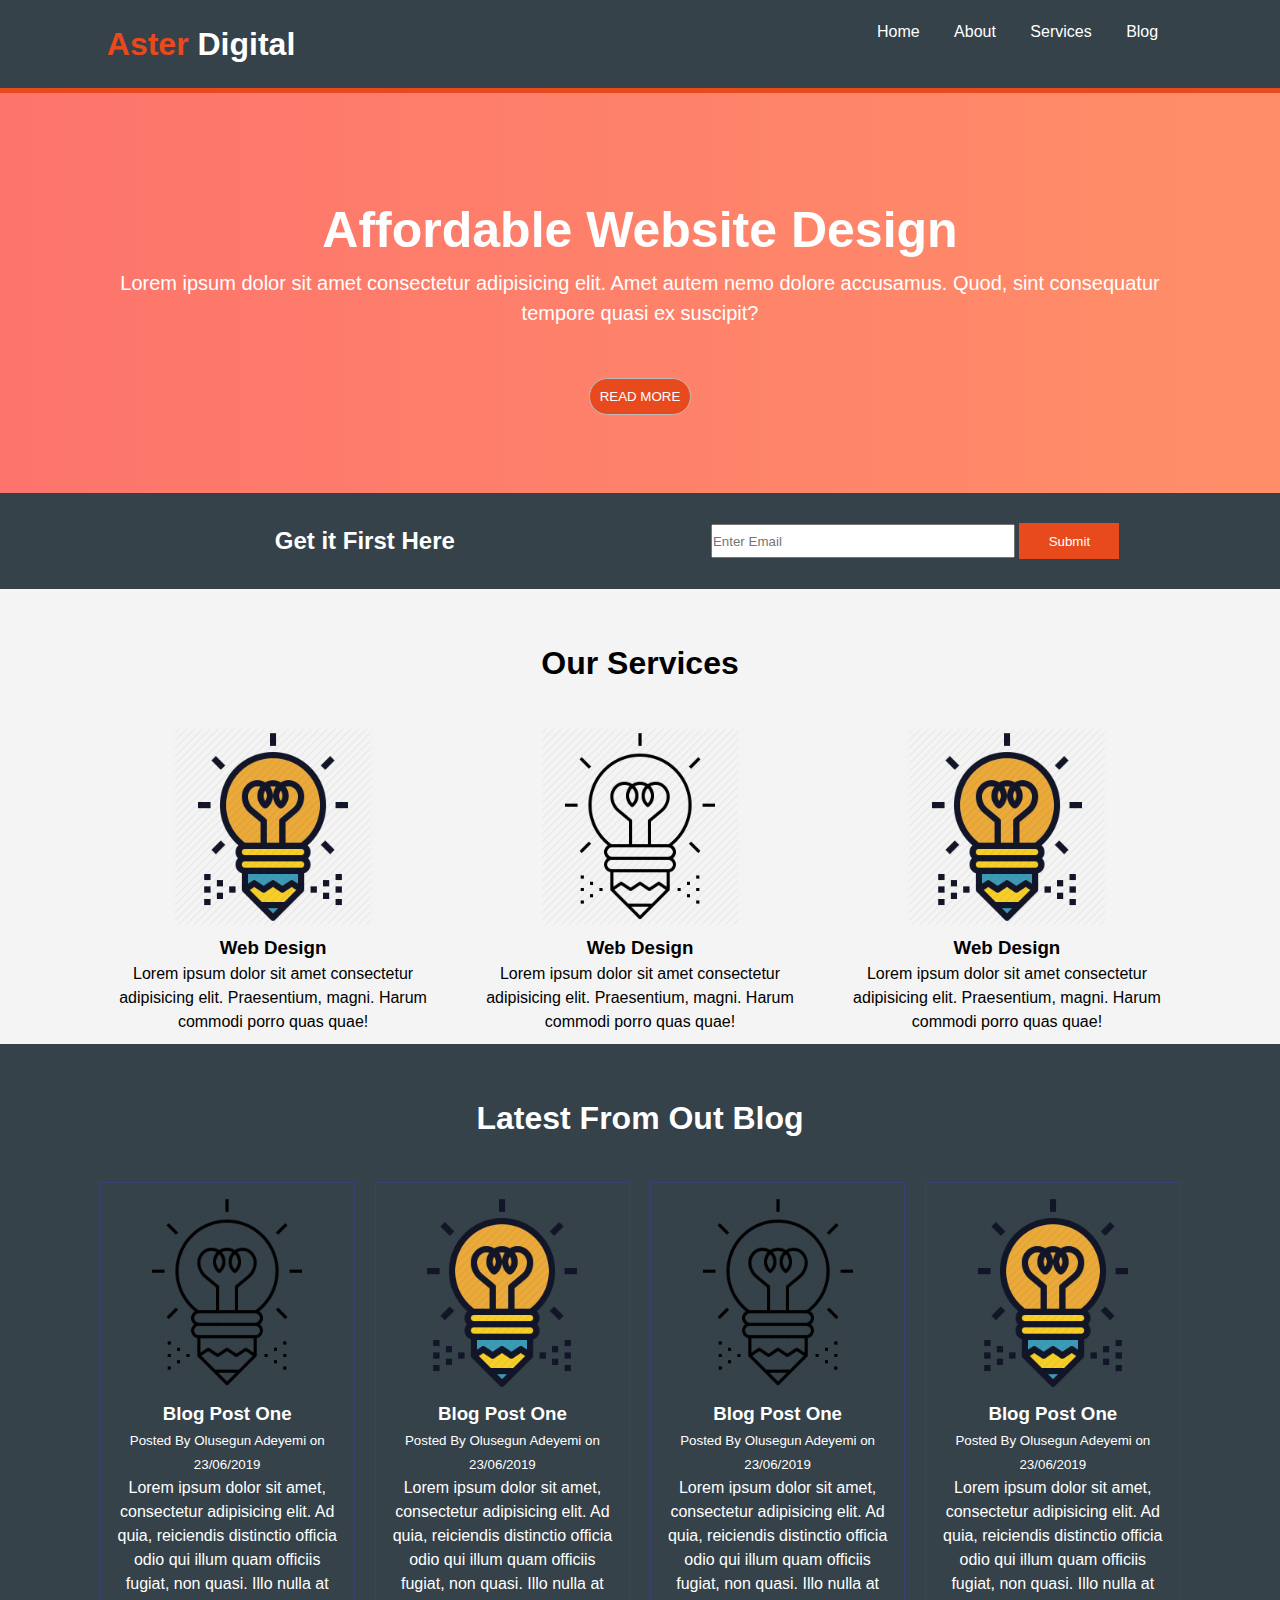
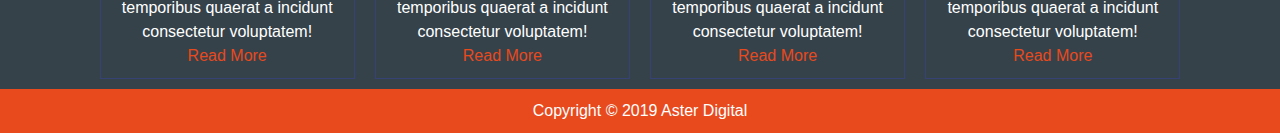
<file: index.html>
<!DOCTYPE html>
<html lang="en">
<head>
    <meta charset="UTF-8">
    <meta name="viewport" content="width=device-width, initial-scale=1.0">
    <meta http-equiv="X-UA-Compatible" content="ie=edge">
    <title>Aster Digital | Home Page</title>
    <link rel="stylesheet" href="css/main.css">
</head>
<body>
    <header>
        <div class="container header-class">
            <div class="head-class">
                <h1><span class="highlight">Aster</span> Digital</h1>
            </div>
            <div class="nav-class">
                <nav>
                    <ul>
                        <li><a href="index.html">Home</a></li>
                        <li><a href="about.html">About</a></li>
                        <li><a href="Service.html">Services</a></li>
                        <li><a href="blog.html.html">Blog</a></li>
                    </ul>
                </nav>
            </div>
        </div>
    </header>

    <main>
        <section class="showcase">
            <div class="container">
            <h1>Affordable Website Design</h1>
            <p>Lorem ipsum dolor sit amet consectetur adipisicing elit. Amet autem nemo dolore accusamus. Quod, sint consequatur tempore quasi ex suscipit?</p>
            <button formaction="#"> Read More</button>
            </div>
        </section>

        <section class="info">
            <div class="container info-div">
               <div class="info-text"><h2>Get it First Here</h2></div> 
               <div class="info-form">
                   <form action="" method="post">
                       <input type="email" placeholder="Enter Email">
                       <input type="submit" value="Submit">
                   </form>
               </div>
            </div>
        </section>
        <section class="services">
            <div class="container">
                <h2>Our Services</h2>
                <div class="boxes">
                    <div class="box">
                        <img src="img/1.png" alt="">
                        <h3>Web Design</h3>
                        <p>Lorem ipsum dolor sit amet consectetur adipisicing elit. Praesentium, magni. Harum commodi porro quas quae!</p>
                    </div>
                    <div class="box">
                        <img src="img/2.png" alt="">
                        <h3>Web Design</h3>
                        <p>Lorem ipsum dolor sit amet consectetur adipisicing elit. Praesentium, magni. Harum commodi porro quas quae!</p>
                    </div>
                    <div class="box">
                        <img src="img/1.png" alt="">
                        <h3>Web Design</h3>
                        <p>Lorem ipsum dolor sit amet consectetur adipisicing elit. Praesentium, magni. Harum commodi porro quas quae!</p>
                    </div>
                </div>
            </div>
        </section>
        <section class="blog-area">
            <div class="container">
                <h2>Latest From Out Blog</h2>
                <div class="blog-flex">
                    <div class="blog-post">
                        <img src="img/2.png" alt="">
                        <h3>Blog Post One</h3>
                        <small>Posted By Olusegun Adeyemi on 23/06/2019</small>
                        <p>Lorem ipsum dolor sit amet, consectetur adipisicing elit. Ad quia, reiciendis distinctio officia odio qui illum quam officiis fugiat, non quasi. Illo nulla at temporibus quaerat a incidunt consectetur voluptatem!</p>
                        <a href="#">Read More</a>
                    </div>
                    <div class="blog-post">
                        <img src="img/1.png" alt="">
                        <h3>Blog Post One</h3>
                        <small>Posted By Olusegun Adeyemi on 23/06/2019</small>
                        <p>Lorem ipsum dolor sit amet, consectetur adipisicing elit. Ad quia, reiciendis distinctio officia odio qui illum quam officiis fugiat, non quasi. Illo nulla at temporibus quaerat a incidunt consectetur voluptatem!</p>
                        <a href="#">Read More</a>
                    </div>
                    <div class="blog-post">
                        <img src="img/2.png" alt="">
                        <h3>Blog Post One</h3>
                        <small>Posted By Olusegun Adeyemi on 23/06/2019</small>
                        <p>Lorem ipsum dolor sit amet, consectetur adipisicing elit. Ad quia, reiciendis distinctio officia odio qui illum quam officiis fugiat, non quasi. Illo nulla at temporibus quaerat a incidunt consectetur voluptatem!</p>
                        <a href="#">Read More</a>
                    </div>
                    <div class="blog-post">
                        <img src="img/1.png" alt="">
                        <h3>Blog Post One</h3>
                        <small>Posted By Olusegun Adeyemi on 23/06/2019</small>
                        <p>Lorem ipsum dolor sit amet, consectetur adipisicing elit. Ad quia, reiciendis distinctio officia odio qui illum quam officiis fugiat, non quasi. Illo nulla at temporibus quaerat a incidunt consectetur voluptatem!</p>
                        <a href="#">Read More</a>
                    </div>
                </div>
            </div>
        </section>
    </main>
    <footer><p>Copyright &copy; 2019 Aster Digital</p></footer>
</body>
</html>
</file>
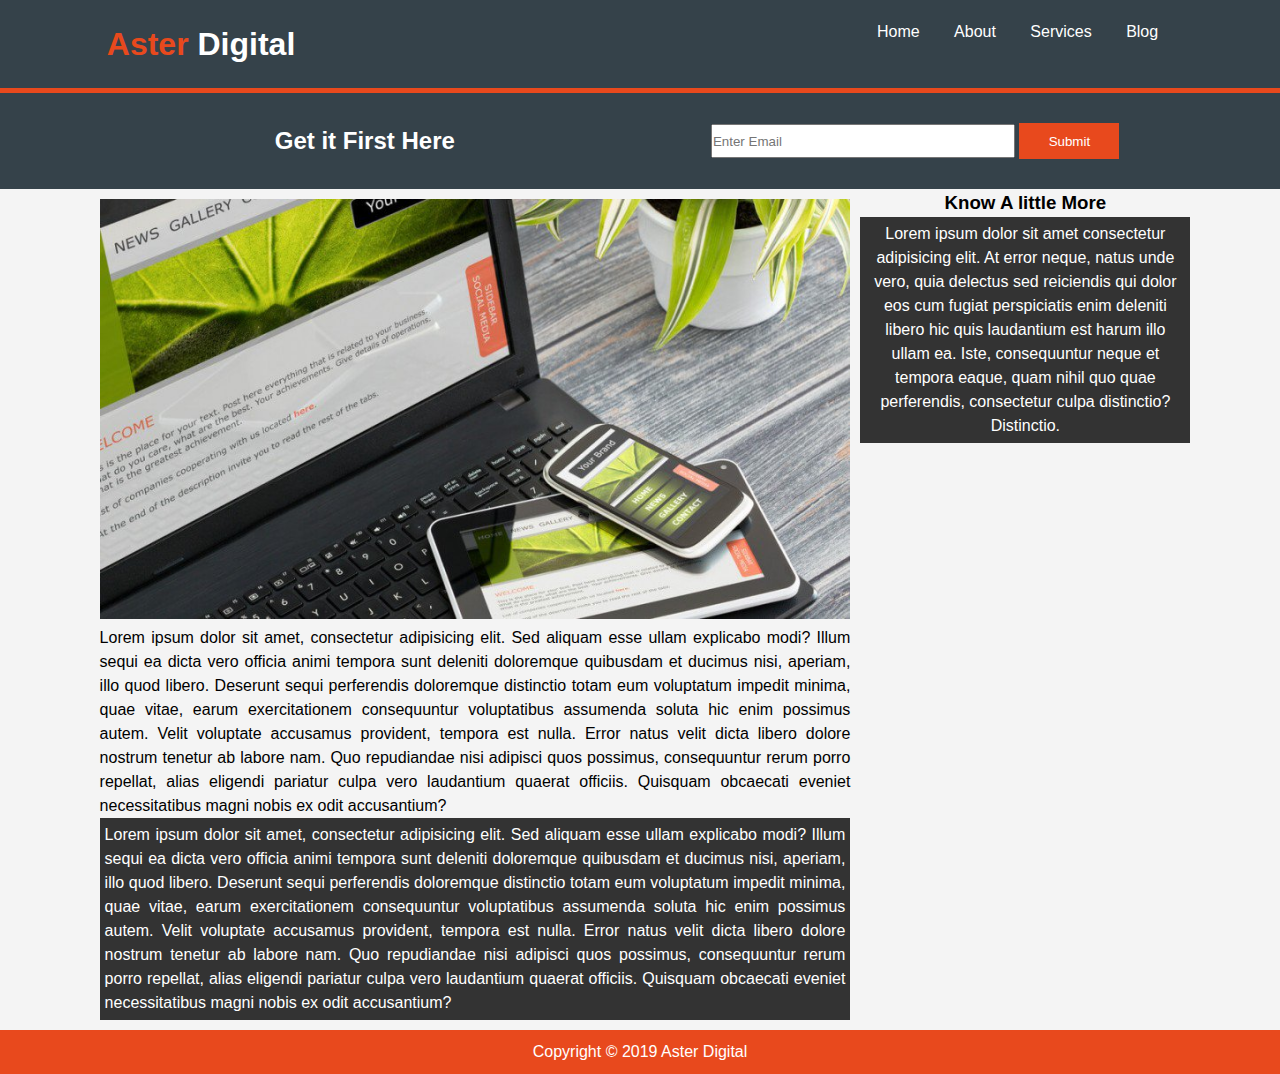
<file: about.html>
<!DOCTYPE html>
<html lang="en">
<head>
    <meta charset="UTF-8">
    <meta name="viewport" content="width=device-width, initial-scale=1.0">
    <meta http-equiv="X-UA-Compatible" content="ie=edge">
    <title>Aster Digital | Home Page</title>
    <link rel="stylesheet" href="css/main.css">
</head>
<body>
    <header>
        <div class="container header-class">
            <div class="head-class">
                <h1><span class="highlight">Aster</span> Digital</h1>
            </div>
            <div class="nav-class">
                <nav>
                    <ul>
                        <li><a href="index.html">Home</a></li>
                        <li><a href="about.html">About</a></li>
                        <li><a href="Service.html">Services</a></li>
                        <li><a href="blog.html.html">Blog</a></li>
                    </ul>
                </nav>
            </div>
        </div>
    </header>
    <section class="info">
        <div class="container info-div">
            <div class="info-text"><h2>Get it First Here</h2></div> 
            <div class="info-form">
                <form action="" method="post">
                    <input type="email" placeholder="Enter Email">
                    <input type="submit" value="Submit">
                </form>
            </div>
        </div>
    </section>
    <section class="container">
        <div class="all-about">
            <div class="main-about">
                <img src="img/bg2.jpg" alt="">
                <p>Lorem ipsum dolor sit amet, consectetur adipisicing elit. Sed aliquam esse ullam explicabo modi? Illum sequi ea dicta vero officia animi tempora sunt deleniti doloremque quibusdam et ducimus nisi, aperiam, illo quod libero. Deserunt sequi perferendis doloremque distinctio totam eum voluptatum impedit minima, quae vitae, earum exercitationem consequuntur voluptatibus assumenda soluta hic enim possimus autem. Velit voluptate accusamus provident, tempora est nulla. Error natus velit dicta libero dolore nostrum tenetur ab labore nam. Quo repudiandae nisi adipisci quos possimus, consequuntur rerum porro repellat, alias eligendi pariatur culpa vero laudantium quaerat officiis. Quisquam obcaecati eveniet necessitatibus magni nobis ex odit accusantium?</p>
                <p class="dark">Lorem ipsum dolor sit amet, consectetur adipisicing elit. Sed aliquam esse ullam explicabo modi? Illum sequi ea dicta vero officia animi tempora sunt deleniti doloremque quibusdam et ducimus nisi, aperiam, illo quod libero. Deserunt sequi perferendis doloremque distinctio totam eum voluptatum impedit minima, quae vitae, earum exercitationem consequuntur voluptatibus assumenda soluta hic enim possimus autem. Velit voluptate accusamus provident, tempora est nulla. Error natus velit dicta libero dolore nostrum tenetur ab labore nam. Quo repudiandae nisi adipisci quos possimus, consequuntur rerum porro repellat, alias eligendi pariatur culpa vero laudantium quaerat officiis. Quisquam obcaecati eveniet necessitatibus magni nobis ex odit accusantium?</p>

            </div>
            <div class="sidebar-about"> 
                <aside>
                    <h3>Know A little More</h3>
                    <p class="dark">Lorem ipsum dolor sit amet consectetur adipisicing elit. At error neque, natus unde vero, quia delectus sed reiciendis qui dolor eos cum fugiat perspiciatis enim deleniti libero hic quis laudantium est harum illo ullam ea. Iste, consequuntur neque et tempora eaque, quam nihil quo quae perferendis, consectetur culpa distinctio? Distinctio.</p>
                </aside>
            </div>
        </div>
    </section>
        <footer><p>Copyright &copy; 2019 Aster Digital</p></footer>
</body>
</html>
</file>
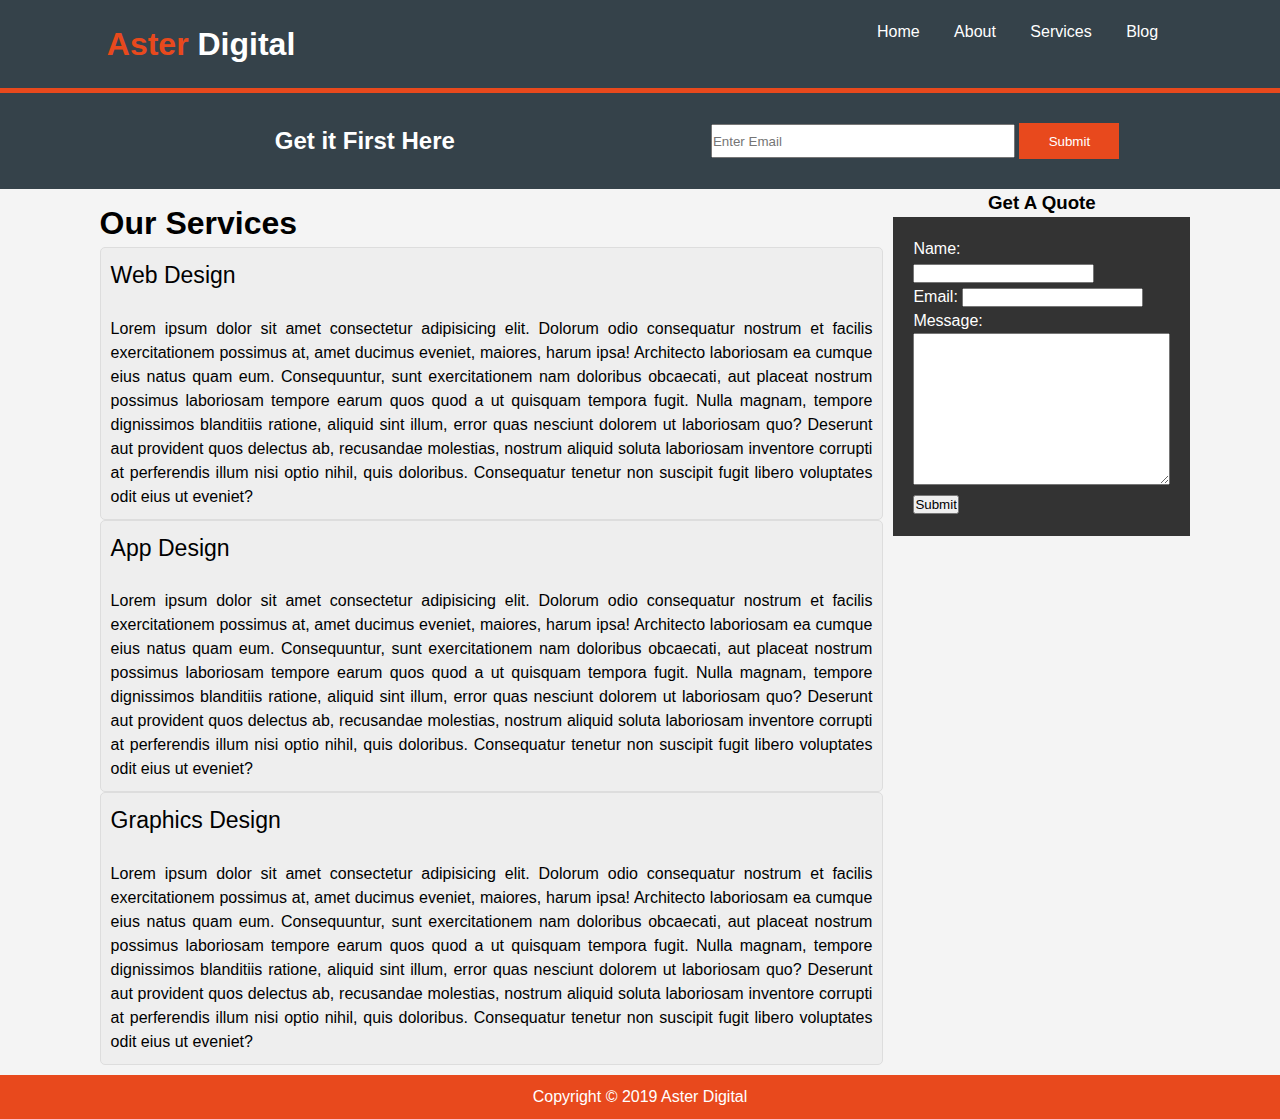
<file: service.html>
<!DOCTYPE html>
<html lang="en">
<head>
    <meta charset="UTF-8">
    <meta name="viewport" content="width=device-width, initial-scale=1.0">
    <meta http-equiv="X-UA-Compatible" content="ie=edge">
    <title>Aster Digital | Home Page</title>
    <link rel="stylesheet" href="css/main.css">
</head>
<body>
    <header>
        <div class="container header-class">
            <div class="head-class">
                <h1><span class="highlight">Aster</span> Digital</h1>
            </div>
            <div class="nav-class">
                <nav>
                    <ul>
                        <li><a href="index.html">Home</a></li>
                        <li><a href="about.html">About</a></li>
                        <li><a href="Service.html">Services</a></li>
                        <li><a href="blog.html.html">Blog</a></li>
                    </ul>
                </nav>
            </div>
        </div>
    </header>
    <section class="info">
        <div class="container info-div">
            <div class="info-text"><h2>Get it First Here</h2></div> 
            <div class="info-form">
                <form action="" method="post">
                    <input type="email" placeholder="Enter Email">
                    <input type="submit" value="Submit">
                </form>
            </div>
        </div>
    </section>
    <section class="container">
        <div class="all-about">
            <div class="main-about">
                <h1> Our Services</h1>
                <p class="gray">
                    <big><big>Web Design</big></big> <br> <br>
                    Lorem ipsum dolor sit amet consectetur adipisicing elit. Dolorum odio consequatur nostrum et facilis exercitationem possimus at, amet ducimus eveniet, maiores, harum ipsa! Architecto laboriosam ea cumque eius natus quam eum. Consequuntur, sunt exercitationem nam doloribus obcaecati, aut placeat nostrum possimus laboriosam tempore earum quos quod a ut quisquam tempora fugit. Nulla magnam, tempore dignissimos blanditiis ratione, aliquid sint illum, error quas nesciunt dolorem ut laboriosam quo? Deserunt aut provident quos delectus ab, recusandae molestias, nostrum aliquid soluta laboriosam inventore corrupti at perferendis illum nisi optio nihil, quis doloribus. Consequatur tenetur non suscipit fugit libero voluptates odit eius ut eveniet?
                </p>
            <p class="gray">

                    <big><big>App Design</big></big> <br> <br>
                    Lorem ipsum dolor sit amet consectetur adipisicing elit. Dolorum odio consequatur nostrum et facilis exercitationem possimus at, amet ducimus eveniet, maiores, harum ipsa! Architecto laboriosam ea cumque eius natus quam eum. Consequuntur, sunt exercitationem nam doloribus obcaecati, aut placeat nostrum possimus laboriosam tempore earum quos quod a ut quisquam tempora fugit. Nulla magnam, tempore dignissimos blanditiis ratione, aliquid sint illum, error quas nesciunt dolorem ut laboriosam quo? Deserunt aut provident quos delectus ab, recusandae molestias, nostrum aliquid soluta laboriosam inventore corrupti at perferendis illum nisi optio nihil, quis doloribus. Consequatur tenetur non suscipit fugit libero voluptates odit eius ut eveniet?
                </p>
                    <p class="gray">

                        <big><big>Graphics Design</big></big> <br> <br>
                        Lorem ipsum dolor sit amet consectetur adipisicing elit. Dolorum odio consequatur nostrum et facilis exercitationem possimus at, amet ducimus eveniet, maiores, harum ipsa! Architecto laboriosam ea cumque eius natus quam eum. Consequuntur, sunt exercitationem nam doloribus obcaecati, aut placeat nostrum possimus laboriosam tempore earum quos quod a ut quisquam tempora fugit. Nulla magnam, tempore dignissimos blanditiis ratione, aliquid sint illum, error quas nesciunt dolorem ut laboriosam quo? Deserunt aut provident quos delectus ab, recusandae molestias, nostrum aliquid soluta laboriosam inventore corrupti at perferendis illum nisi optio nihil, quis doloribus. Consequatur tenetur non suscipit fugit libero voluptates odit eius ut eveniet?
                    </p>
            </div>
            <div class="sidebar-about"> 
                <aside >
                    <h3>Get A Quote</h3>
                    <div class="dark left">
                    <form action="" method="post" >
                        <div class="full-width">
                        <label for="">Name: </label>
                        <input type="text">
                        </div>
                        <div class="full-width">
                        <label>Email: </label>
                        <input type="email" name="" id="">
                        </div>
                        <div class="full-width">
                        <label for="">Message: </label>
                        <textarea name="" id="" cols="30" rows="10"></textarea>
                        </div>
                        <div class="full-width">
                        <input type="submit" value="Submit">
                        </div>
                    </form>
                    </div>
                </aside>
            </div>
        </div>
    </section>
        <footer><p>Copyright &copy; 2019 Aster Digital</p></footer>
</body>
</html>
</file>
<file: css/main.css>
*{
    padding: 0px;
    margin: 0px;
}
body{
    padding:0;
    margin:0;
    font-family: Arial, Helvetica, sans-serif;
    line-height: 1.5;
    text-align: center;
    background: #f4f4f4;
}
img{
    width:200px;
}
.container{
    width:86%;
    margin:auto;
    overflow: hidden;
}
a{
    text-decoration: none;
}
header{
    background: #35424a;
    color: white;
    padding: 20px;
    border-bottom: 5px solid #e8491d;
}
header h1{
    padding:0;
    margin:0;
}
nav ul{
    list-style-type: none;
}
nav ul li{
    display:inline-block;
    padding: 0 15px 0 15px;
    
}
nav ul li a{
    color:#fff;
}
nav ul li a:hover{
    color:#e8491d;
    font-size: 1.1rem;
}

.header-class{
    display:flex;
    }
.head-class{
    flex-basis: 40%;
    text-align: left;
}
.nav-class{
    flex-basis: 60%;
    text-align: end;
}
.highlight{
    color:#e8491d;
}
.showcase{
    background-image: url(../img/bg.jpg);
    min-height: 400px;
}
.showcase h1{
    font-size: 50px;
    color: #fff;
    margin-top: 100px;
}
.showcase p{
    color:white;
    font-size:20px;
    margin-bottom:50px;
}

.showcase button{
    text-transform: uppercase;
    color: #fff;
    background-color: #e8491d;
    padding:10px;
    border: 1px solid #bbb;
    border-radius: 20px;
    
}

.info{
    background-color: #35424a;
}
.info-div{
    display:flex;
    padding:30px;
    background-color: #35424a;
}

.info-text{
    flex-basis: 50%;
}
.info-text h2{
    font: size 30px;
    padding:0;
    margin:0;
    color:white;
}
.info-form{
    flex-basis: 50%;
}

.info-form input[type="email"]{
    width: 300px;
    height:30px;
}
.info-form input[type="submit"]{
    width: 100px;
    height:36px;
    background-color: #e8491d;
    color: #fff;
    border: 0;
}

.boxes{
    display:flex;
}

.box{
    padding:10px;
}

.services h2, .blog-area h2{
    margin-top:50px;
    margin-bottom:30px;
    font-size: 32px;
}

.blog-flex{
    display:flex;
}

.blog-area{
    background-color: #35424a;
    color: #fff;
}

.blog-post{
    padding:10px;
    border: #354273 1px solid;
    margin:10px;
    box-sizing:border-box;
}

.blog-post a{
    color: #e8491d;
}

footer{
    background-color: #e8491d;
    color:#fff;
    padding:10px;
}

.all-about{
    display:flex;
}

.main-about{
    text-align: justify;
    padding: 10px;
}
.main-about img{
    width: 100%;
}
.dark{
    padding: 5px;
    background: #333;
    color:#fff;
}

.gray{
    padding:10px;
    border:1px solid #ddd;
    background-color: #eee;
    border-radius: 5px;
}

.left{
    text-align: left;
    padding: 20px
}

.full-width{
    width:90%;
}

@media (max-width:768px){
    .header-class{
        display:flex;
        flex-direction: column;
        }
    .head-class{
        flex-basis: 100%;
        text-align: center;
        
    }
    .nav-class{
        flex-basis: 100%;
        text-align: center;
    }

    .info-div{
        display:flex;
        flex-direction: column;
        padding:30px;
        background-color: #35424a;
    }
    
    .info-text{
        flex-basis: 100%;
    }
    .info-text h2{
        font: size 30px;
        padding:0;
        margin-bottom:10px;
        color:white;
    }
    .info-form{
        flex-basis: 100%;
    }
    .boxes{
        display:flex;
        flex-direction: column;
    }
    .blog-flex{
        display:flex;
        flex-direction: column;
    }
    .all-about{
        display:flex;
        flex-direction: column;
    }
    

}
</file>
